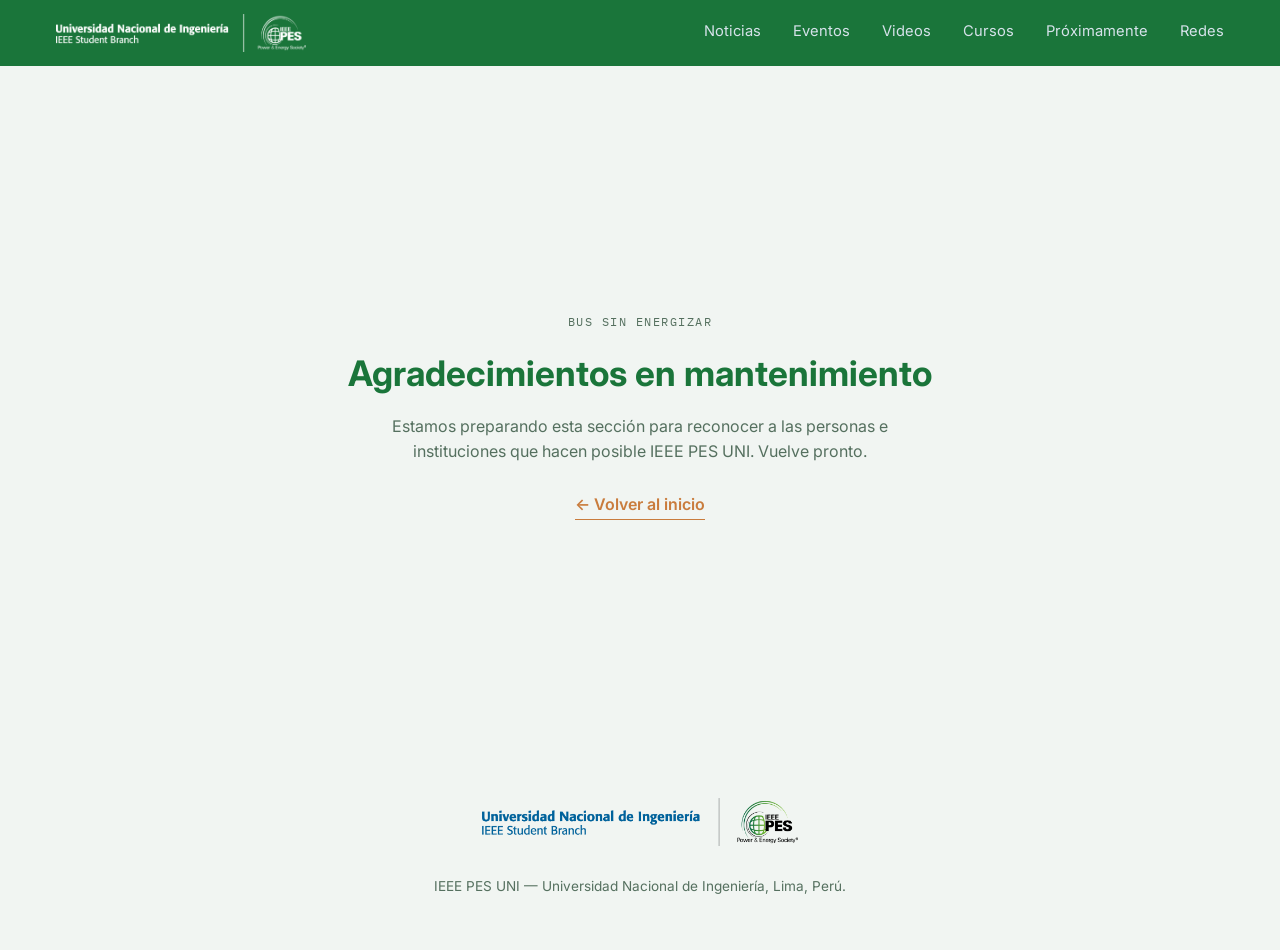
<file: agradecimientos.html>
<!DOCTYPE html>
<html lang="es">
<head>
<meta charset="UTF-8">
<meta name="viewport" content="width=device-width, initial-scale=1.0">
<title>Agradecimientos — IEEE PES UNI</title>
<link rel="preconnect" href="https://fonts.googleapis.com">
<link rel="preconnect" href="https://fonts.gstatic.com" crossorigin>
<link href="https://fonts.googleapis.com/css2?family=IBM+Plex+Mono:wght@400;500;600&family=Inter:wght@400;500;600;700&display=swap" rel="stylesheet">
<link rel="stylesheet" href="css/style.css">
<link rel="icon" type="image/png" href="assets/logo-color.png">
<style>
  .construction {
    min-height: calc(100vh - 200px);
    display: flex;
    flex-direction: column;
    align-items: center;
    justify-content: center;
    text-align: center;
    padding: 40px 20px;
  }
  .construction .eyebrow { margin-bottom: 14px; }
  .construction h1 {
    color: var(--navy);
    font-size: clamp(1.6rem, 4vw, 2.2rem);
    margin: 0 0 14px;
  }
  .construction p {
    color: var(--text-muted);
    max-width: 50ch;
    margin: 0 0 28px;
  }
  .construction a.back {
    font-weight: 600;
    color: var(--copper);
    text-decoration: none;
    border-bottom: 1px solid var(--copper);
    padding-bottom: 2px;
  }
</style>
</head>
<body>

<header class="site-header">
  <a href="index.html" class="brand">
    <img class="brand-logo" src="assets/logo-white.png" alt="IEEE PES UNI — Universidad Nacional de Ingeniería, IEEE Student Branch">
  </a>
  <nav class="site-nav" aria-label="Navegación principal">
    <a href="index.html#noticias">Noticias</a>
    <a href="index.html#eventos">Eventos</a>
    <a href="index.html#videos">Videos</a>
    <a href="index.html#cursos">Cursos</a>
    <a href="index.html#proximamente">Próximamente</a>
    <a href="index.html#redes">Redes</a>
  </nav>
</header>

<main class="construction">
  <p class="eyebrow">Bus sin energizar</p>
  <h1>Agradecimientos en mantenimiento</h1>
  <p>Estamos preparando esta sección para reconocer a las personas e instituciones que hacen posible IEEE PES UNI. Vuelve pronto.</p>
  <a class="back" href="index.html">← Volver al inicio</a>
</main>

<footer class="site-footer">
  <img class="footer-logo" src="assets/logo-color.png" alt="IEEE PES UNI">
  <p>IEEE PES UNI — Universidad Nacional de Ingeniería, Lima, Perú.</p>
</footer>

</body>
</html>
</file>
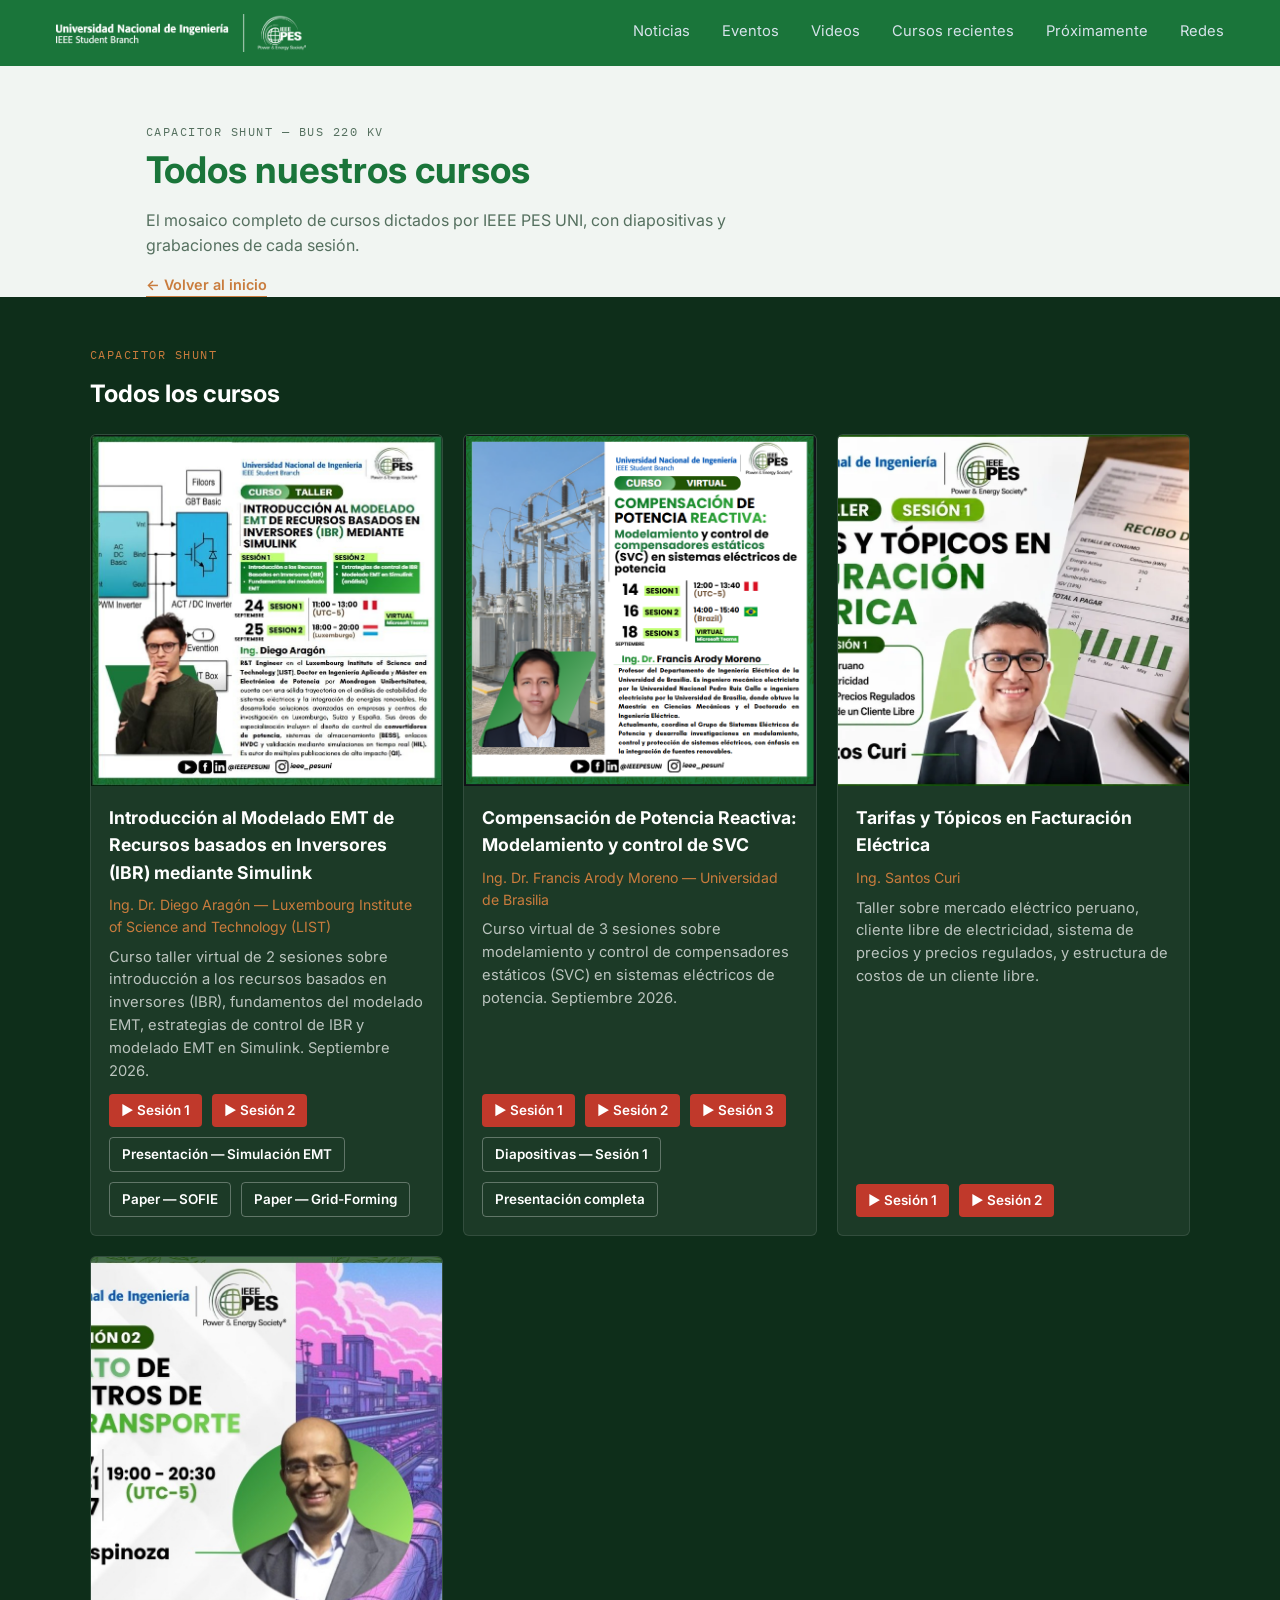
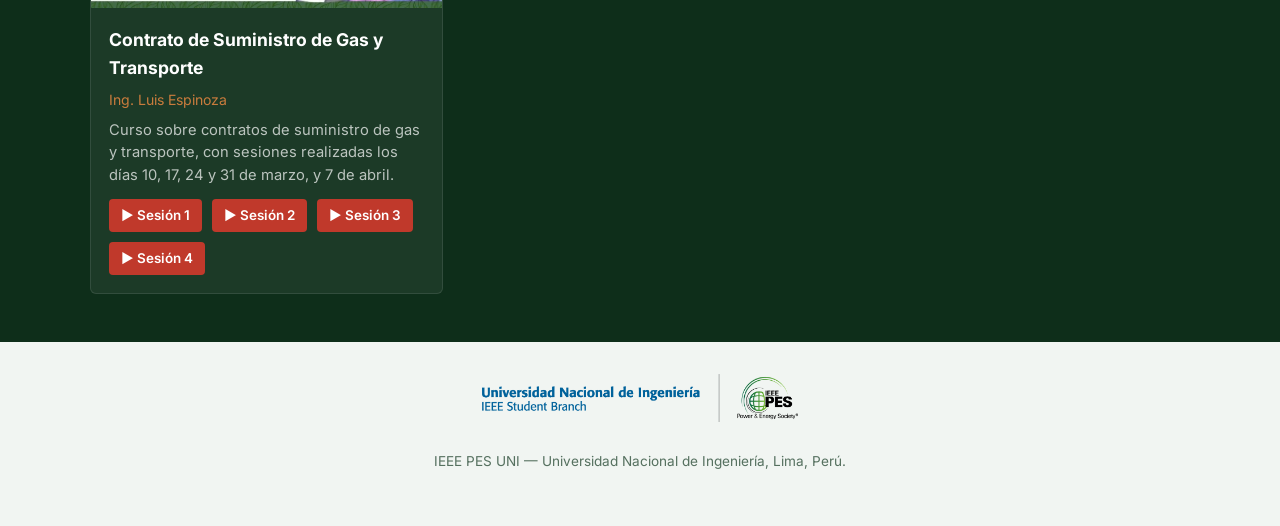
<file: cursos.html>
<!DOCTYPE html>
<html lang="es">
<head>
<meta charset="UTF-8">
<meta name="viewport" content="width=device-width, initial-scale=1.0">
<title>Todos los cursos — IEEE PES UNI</title>
<meta name="description" content="Mosaico completo de cursos de IEEE PES UNI, con diapositivas y grabaciones de cada sesión.">
<link rel="preconnect" href="https://fonts.googleapis.com">
<link rel="preconnect" href="https://fonts.gstatic.com" crossorigin>
<link href="https://fonts.googleapis.com/css2?family=IBM+Plex+Mono:wght@400;500;600&family=Inter:wght@400;500;600;700&display=swap" rel="stylesheet">
<link rel="stylesheet" href="css/style.css">
<link rel="icon" type="image/png" href="assets/logo-color.png">
<style>
  .page-hero {
    padding: clamp(32px, 6vw, 56px) clamp(20px, 5vw, 56px) 0;
    max-width: 1100px;
    margin: 0 auto;
  }
  .page-hero h1 { color: var(--navy); font-size: clamp(1.6rem, 3.4vw, 2.3rem); margin: 0 0 10px; }
  .page-hero p { color: var(--text-muted); max-width: 60ch; margin: 0; }
  .back-link {
    display: inline-block;
    margin-top: 16px;
    font-weight: 600;
    font-size: 0.9rem;
    color: var(--copper);
    text-decoration: none;
    border-bottom: 1px solid var(--copper);
  }
</style>
</head>
<body>

<header class="site-header">
  <a href="index.html" class="brand">
    <img class="brand-logo" src="assets/logo-white.png" alt="IEEE PES UNI — Universidad Nacional de Ingeniería, IEEE Student Branch">
  </a>
  <nav class="site-nav" aria-label="Navegación principal">
    <a href="index.html#noticias">Noticias</a>
    <a href="index.html#eventos">Eventos</a>
    <a href="index.html#videos">Videos</a>
    <a href="index.html#cursos">Cursos recientes</a>
    <a href="index.html#proximamente">Próximamente</a>
    <a href="index.html#redes">Redes</a>
  </nav>
</header>

<main>
  <div class="page-hero">
    <p class="eyebrow">Capacitor Shunt — Bus 220 kV</p>
    <h1>Todos nuestros cursos</h1>
    <p>El mosaico completo de cursos dictados por IEEE PES UNI, con diapositivas y grabaciones de cada sesión.</p>
    <a class="back-link" href="index.html">← Volver al inicio</a>
  </div>

  <section id="cursos" class="section section-dark">
    <div class="section-head">
      <p class="eyebrow">Capacitor Shunt</p>
      <h2>Todos los cursos</h2>
    </div>
    <div id="courses-grid" class="courses-grid" aria-live="polite">
      <p class="loading-msg">Cargando cursos…</p>
    </div>
  </section>
</main>

<div id="pdf-modal" class="pdf-modal" hidden>
  <div class="pdf-modal-backdrop" data-close-modal></div>
  <div class="pdf-modal-panel" role="dialog" aria-modal="true" aria-labelledby="pdf-modal-title">
    <div class="pdf-modal-head">
      <h3 id="pdf-modal-title">Documento</h3>
      <div class="pdf-modal-actions">
        <a id="pdf-modal-download" class="pdf-download-btn" href="#" target="_blank" rel="noopener">Descargar</a>
        <button type="button" class="pdf-close-btn" data-close-modal aria-label="Cerrar vista previa">✕</button>
      </div>
    </div>
    <iframe id="pdf-modal-frame" title="Vista previa del PDF" src=""></iframe>
  </div>
</div>

<footer class="site-footer">
  <img class="footer-logo" src="assets/logo-color.png" alt="IEEE PES UNI">
  <p>IEEE PES UNI — Universidad Nacional de Ingeniería, Lima, Perú.</p>
</footer>

<script src="js/script.js"></script>
</body>
</html>
</file>
<file: css/style.css>
:root {
  --bg: #F1F5F2;
  --surface: #FFFFFF;
  --navy: #1A753A;
  --navy-2: #2E9950;
  --copper: #C97C3D;
  --accent: #34A65B;
  --text: #12241A;
  --text-muted: #55705F;
  --border: #D9E5DC;
  --dark-bg: #0E2E1A;

  --font-display: 'IBM Plex Mono', monospace;
  --font-body: 'Inter', sans-serif;
}

* { box-sizing: border-box; }
html { scroll-behavior: smooth; }

body {
  margin: 0;
  background: var(--bg);
  color: var(--text);
  font-family: var(--font-body);
  line-height: 1.55;
}

a { color: inherit; }

/* ===== Header ===== */
.site-header {
  display: flex;
  align-items: center;
  justify-content: space-between;
  padding: 14px clamp(20px, 5vw, 56px);
  background: var(--navy);
  color: #fff;
}

.brand { display: flex; align-items: center; text-decoration: none; }

.brand-logo {
  height: 38px;
  width: auto;
  object-fit: contain;
}

.site-nav { display: flex; gap: clamp(16px, 3vw, 32px); }

.site-nav a {
  text-decoration: none;
  font-size: 0.92rem;
  color: #D6E2EA;
  border-bottom: 2px solid transparent;
  padding-bottom: 2px;
  transition: border-color 0.2s ease, color 0.2s ease;
}

.site-nav a:hover, .site-nav a:focus-visible {
  color: #fff;
  border-color: var(--accent);
}

/* ===== Hero ===== */
.hero {
  padding: clamp(40px, 7vw, 80px) clamp(20px, 5vw, 56px) clamp(20px, 4vw, 40px);
  max-width: 1100px;
  margin: 0 auto;
}

.eyebrow {
  font-family: var(--font-display);
  font-size: 0.78rem;
  letter-spacing: 0.12em;
  text-transform: uppercase;
  color: var(--accent);
  margin: 0 0 10px;
}

.hero h1 {
  font-size: clamp(1.8rem, 3.6vw, 2.7rem);
  line-height: 1.15;
  margin: 0 0 18px;
  max-width: 18ch;
  color: var(--navy);
}

.hero-lede {
  max-width: 62ch;
  color: var(--text-muted);
  font-size: 1.02rem;
  margin: 0 0 8px;
}

/* ===== SLD Diagram ===== */
.sld {
  width: 100%;
  max-width: 860px;
  height: auto;
  margin-top: clamp(20px, 4vw, 40px);
  overflow: visible;
}

.bus-bar { stroke: var(--navy); stroke-width: 3.5; }
.bus-node { fill: var(--navy); }
.bus-label {
  font-family: var(--font-display);
  font-size: 11px;
  letter-spacing: 0.1em;
  fill: var(--text-muted);
}

.feeder-line {
  stroke: var(--navy-2);
  stroke-width: 2.5;
  transition: stroke 0.25s ease;
}

.breaker {
  fill: var(--surface);
  stroke: var(--navy-2);
  stroke-width: 2;
}

.trafo-circle {
  fill: none;
  stroke: var(--navy-2);
  stroke-width: 2;
  transition: stroke 0.25s ease;
}

.gen-circle {
  fill: var(--surface);
  stroke: var(--navy);
  stroke-width: 2.5;
  transition: stroke 0.25s ease, fill 0.25s ease;
}

.gen-symbol {
  font-family: var(--font-display);
  font-size: 16px;
  font-weight: 600;
  text-anchor: middle;
  fill: var(--navy);
  transition: fill 0.25s ease;
}

.load-triangle {
  fill: none;
  stroke: var(--navy-2);
  stroke-width: 2.5;
  stroke-linejoin: round;
  transition: stroke 0.25s ease;
}

.reactor-coil {
  fill: none;
  stroke: var(--navy-2);
  stroke-width: 2.5;
  transition: stroke 0.25s ease;
}

.cap-plate {
  stroke: var(--navy-2);
  stroke-width: 3;
  transition: stroke 0.25s ease;
}

.feeder:hover .cap-plate { stroke: var(--copper); }

.ground-line {
  stroke: var(--navy-2);
  stroke-width: 2;
}

.feeder-line-static {
  stroke: var(--navy-2);
  stroke-width: 2.5;
}

.feeder-label-top {
  font-family: var(--font-display);
  font-size: 11px;
  font-weight: 700;
  letter-spacing: 0.06em;
  text-anchor: middle;
  fill: var(--copper);
}

.feeder-label {
  font-family: var(--font-display);
  font-size: 11px;
  letter-spacing: 0.08em;
  text-anchor: middle;
  fill: var(--text-muted);
}

.feeder { cursor: pointer; }

.feeder:hover .feeder-line,
.feeder:hover .trafo-circle,
.feeder:hover .reactor-coil,
.feeder:hover .load-triangle { stroke: var(--copper); }

.feeder:hover .gen-circle {
  stroke: var(--copper);
  fill: #FDF5EE;
}

.feeder:hover .gen-symbol { fill: var(--copper); }

@media (prefers-reduced-motion: no-preference) {
  .feeder-line {
    stroke-dasharray: 6 4;
    animation: none;
  }
  .feeder:hover .feeder-line {
    animation: current-flow 0.6s linear infinite;
  }
}

@keyframes current-flow {
  to { stroke-dashoffset: -20; }
}

/* ===== Sections ===== */
.section {
  padding: clamp(28px, 5vw, 48px) clamp(20px, 5vw, 56px);
  max-width: 1100px;
  margin: 0 auto;
}

.section-head { margin-bottom: 22px; }

.section-head h2 {
  margin: 0;
  font-size: 1.5rem;
  color: var(--navy);
}

/* Dark section (eventos) */
.section-dark {
  background: var(--dark-bg);
  max-width: none;
  color: #fff;
}

.section-dark .section-head h2 { color: #fff; }
.section-dark .eyebrow { color: var(--copper); }

.section-dark .section-head,
.section-dark .events-grid {
  max-width: 1100px;
  margin-left: auto;
  margin-right: auto;
}

.section-dark .courses-grid {
  max-width: 1100px;
  margin-left: auto;
  margin-right: auto;
}

/* ===== Posts ===== */
.posts-grid {
  display: grid;
  grid-template-columns: repeat(auto-fill, minmax(260px, 1fr));
  gap: 18px;
}

.post-card {
  background: var(--surface);
  border: 1px solid var(--border);
  border-radius: 6px;
  overflow: hidden;
  display: flex;
  flex-direction: column;
  gap: 8px;
}

.post-thumb {
  width: 100%;
  aspect-ratio: 16 / 9;
  object-fit: cover;
  display: block;
}

.post-card-body {
  padding: 20px;
  display: flex;
  flex-direction: column;
  gap: 8px;
  flex-grow: 1;
}

.post-date {
  font-family: var(--font-display);
  font-size: 0.76rem;
  color: var(--accent);
  letter-spacing: 0.04em;
}

.post-card h3 {
  margin: 0;
  font-size: 1.05rem;
  color: var(--navy);
}

.post-card p {
  margin: 0;
  color: var(--text-muted);
  font-size: 0.94rem;
  flex-grow: 1;
}

.post-actions {
  display: flex;
  gap: 14px;
  align-items: center;
  margin-top: 6px;
  flex-wrap: wrap;
}

.post-link {
  font-size: 0.88rem;
  font-weight: 600;
  color: var(--copper);
  text-decoration: none;
  border-bottom: 1px solid transparent;
}

.post-link:hover, .post-link:focus-visible { border-color: var(--copper); }

.pdf-open-btn {
  font: inherit;
  font-size: 0.88rem;
  font-weight: 600;
  color: var(--navy);
  background: var(--bg);
  border: 1px solid var(--border);
  border-radius: 4px;
  padding: 6px 12px;
  cursor: pointer;
  transition: border-color 0.2s ease, color 0.2s ease;
}

.pdf-open-btn:hover, .pdf-open-btn:focus-visible {
  border-color: var(--accent);
  color: var(--accent);
}

/* ===== Events ===== */
.events-grid {
  display: grid;
  grid-template-columns: repeat(auto-fill, minmax(280px, 1fr));
  gap: 18px;
}

.event-card {
  background: rgba(255,255,255,0.06);
  border: 1px solid rgba(255,255,255,0.1);
  border-radius: 6px;
  overflow: hidden;
  text-decoration: none;
  color: #fff;
  display: block;
  transition: border-color 0.2s ease;
}

.event-card:hover { border-color: var(--copper); }

.event-actions {
  display: flex;
  gap: 14px;
  align-items: center;
  margin-top: 10px;
  flex-wrap: wrap;
}

.event-link {
  font-size: 0.86rem;
  font-weight: 700;
  color: var(--copper);
  text-decoration: none;
  border-bottom: 1px solid transparent;
}

.event-link:hover, .event-link:focus-visible { border-color: var(--copper); }

.section-dark .pdf-open-btn {
  background: rgba(255,255,255,0.08);
  border-color: rgba(255,255,255,0.25);
  color: #fff;
}

.section-dark .pdf-open-btn:hover,
.section-dark .pdf-open-btn:focus-visible {
  border-color: var(--copper);
  color: var(--copper);
}

.event-thumb {
  width: 100%;
  aspect-ratio: 16 / 9;
  object-fit: cover;
  display: block;
  background: rgba(255,255,255,0.04);
}

.event-body { padding: 16px; }

.event-body h3 { margin: 0 0 6px; font-size: 1.05rem; }

.event-date {
  font-family: var(--font-display);
  font-size: 0.76rem;
  color: var(--copper);
  letter-spacing: 0.04em;
}

.event-desc {
  margin: 8px 0 0;
  color: rgba(255,255,255,0.7);
  font-size: 0.92rem;
}

/* ===== Videos ===== */
.videos-grid {
  display: grid;
  grid-template-columns: repeat(auto-fit, minmax(260px, 1fr));
  gap: 18px;
}

.video-card {
  display: block;
  background: var(--surface);
  border: 1px solid var(--border);
  border-radius: 6px;
  overflow: hidden;
  text-decoration: none;
  color: var(--text);
}

.video-thumb-wrap {
  position: relative;
  aspect-ratio: 16 / 9;
  background: var(--navy);
}

.video-thumb-wrap img {
  width: 100%;
  height: 100%;
  object-fit: cover;
  display: block;
}

.play-badge {
  position: absolute;
  inset: 0;
  display: flex;
  align-items: center;
  justify-content: center;
  font-size: 2rem;
  color: #fff;
  background: rgba(11, 37, 69, 0.15);
  opacity: 0;
  transition: opacity 0.2s ease;
}

.video-card:hover .play-badge { opacity: 1; }

.video-title {
  padding: 14px 16px;
  font-size: 0.95rem;
  font-weight: 600;
}

/* ===== Próximamente ===== */
.proximamente-grid {
  display: grid;
  grid-template-columns: repeat(auto-fit, minmax(220px, 1fr));
  gap: 18px;
}

.proximamente-tile {
  display: block;
  border-radius: 6px;
  overflow: hidden;
  border: 1px solid var(--border);
  background: var(--surface);
  transition: border-color 0.2s ease;
}

a.proximamente-tile:hover { border-color: var(--copper); }

.proximamente-thumb {
  width: 100%;
  aspect-ratio: 4 / 5;
  object-fit: cover;
  display: block;
  background: var(--bg);
}

/* ===== Social ===== */
.social-grid {
  display: grid;
  grid-template-columns: repeat(auto-fit, minmax(180px, 1fr));
  gap: 14px;
}

.social-btn {
  display: flex;
  align-items: center;
  gap: 10px;
  background: var(--navy);
  color: #fff;
  text-decoration: none;
  padding: 16px 18px;
  border-radius: 6px;
  font-weight: 600;
  font-size: 0.95rem;
  transition: background 0.2s ease;
}

.social-btn:hover { background: var(--navy-2); }

.social-svg {
  width: 22px;
  height: 22px;
  fill: var(--accent);
  flex-shrink: 0;
}

/* ===== PDF Modal ===== */
.pdf-modal[hidden] { display: none; }

.pdf-modal {
  position: fixed;
  inset: 0;
  z-index: 100;
  display: flex;
  align-items: center;
  justify-content: center;
  padding: clamp(12px, 4vw, 40px);
}

.pdf-modal-backdrop {
  position: absolute;
  inset: 0;
  background: rgba(11, 37, 69, 0.55);
}

.pdf-modal-panel {
  position: relative;
  background: var(--surface);
  border-radius: 8px;
  width: min(900px, 100%);
  height: min(85vh, 700px);
  display: flex;
  flex-direction: column;
  overflow: hidden;
  box-shadow: 0 20px 60px rgba(11, 37, 69, 0.35);
}

.pdf-modal-head {
  display: flex;
  align-items: center;
  justify-content: space-between;
  padding: 14px 18px;
  border-bottom: 1px solid var(--border);
}

.pdf-modal-head h3 {
  margin: 0;
  font-size: 1rem;
  color: var(--navy);
}

.pdf-modal-actions { display: flex; align-items: center; gap: 10px; }

.pdf-download-btn {
  font-size: 0.88rem;
  font-weight: 600;
  color: #fff;
  background: var(--copper);
  text-decoration: none;
  padding: 7px 14px;
  border-radius: 4px;
}

.pdf-close-btn {
  font: inherit;
  background: none;
  border: none;
  color: var(--text-muted);
  cursor: pointer;
  font-size: 1rem;
  padding: 4px 8px;
}

.pdf-close-btn:hover { color: var(--navy); }

#pdf-modal-frame {
  flex-grow: 1;
  width: 100%;
  border: none;
}

/* ===== Footer ===== */
.site-footer {
  padding: 32px clamp(20px, 5vw, 56px) 40px;
  text-align: center;
  color: var(--text-muted);
  font-size: 0.85rem;
}

.footer-logo {
  height: 48px;
  width: auto;
  object-fit: contain;
  margin-bottom: 10px;
}

.loading-msg, .empty-msg {
  color: var(--text-muted);
  font-size: 0.92rem;
}

.section-dark .loading-msg,
.section-dark .empty-msg { color: rgba(255,255,255,0.5); }

/* ===== Responsive ===== */
@media (max-width: 640px) {
  .site-header { flex-direction: column; align-items: flex-start; gap: 14px; }
  .brand-logo { height: 30px; }
  .site-nav { gap: 18px; flex-wrap: wrap; }
}

/* ===== Courses ===== */
.courses-grid {
  display: grid;
  grid-template-columns: repeat(auto-fill, minmax(300px, 1fr));
  gap: 20px;
}

.course-card {
  background: rgba(255,255,255,0.06);
  border: 1px solid rgba(255,255,255,0.1);
  border-radius: 6px;
  overflow: hidden;
  color: #fff;
  display: flex;
  flex-direction: column;
}

.course-poster {
  width: 100%;
  aspect-ratio: 1 / 1;
  object-fit: cover;
  display: block;
  background: rgba(255,255,255,0.04);
}

.course-body {
  padding: 18px;
  flex-grow: 1;
  display: flex;
  flex-direction: column;
  gap: 8px;
}

.course-body h3 { margin: 0; font-size: 1.1rem; }

.course-instructor {
  font-size: 0.88rem;
  color: var(--copper);
}

.course-desc {
  font-size: 0.92rem;
  color: rgba(255,255,255,0.7);
  margin: 0;
  flex-grow: 1;
}

.course-materials {
  display: flex;
  gap: 10px;
  flex-wrap: wrap;
  margin-top: 4px;
}

.course-materials a,
.course-materials button {
  font: inherit;
  font-size: 0.84rem;
  font-weight: 600;
  padding: 6px 12px;
  border-radius: 4px;
  text-decoration: none;
  cursor: pointer;
  transition: opacity 0.2s ease;
}

.course-materials a:hover,
.course-materials button:hover { opacity: 0.85; }

.course-btn-video {
  background: #c0392b;
  color: #fff;
  border: none;
}

.course-btn-slides {
  background: transparent;
  color: #fff;
  border: 1px solid rgba(255,255,255,0.3);
}

/* ===== Marca de agua de atribución ===== */
/*
 * DISEÑO ORIGINAL IEEE PES UNI
 * Universidad Nacional de Ingeniería — Lima, Perú
 * Cualquier reproducción debe incluir crédito visible.
 */
.pes-uni-credit {
  position: fixed;
  bottom: 6px;
  right: 8px;
  font-family: var(--font-display);
  font-size: 9px;
  letter-spacing: 0.06em;
  color: rgba(11, 37, 69, 0.18);
  pointer-events: none;
  z-index: 1;
}
</file>
